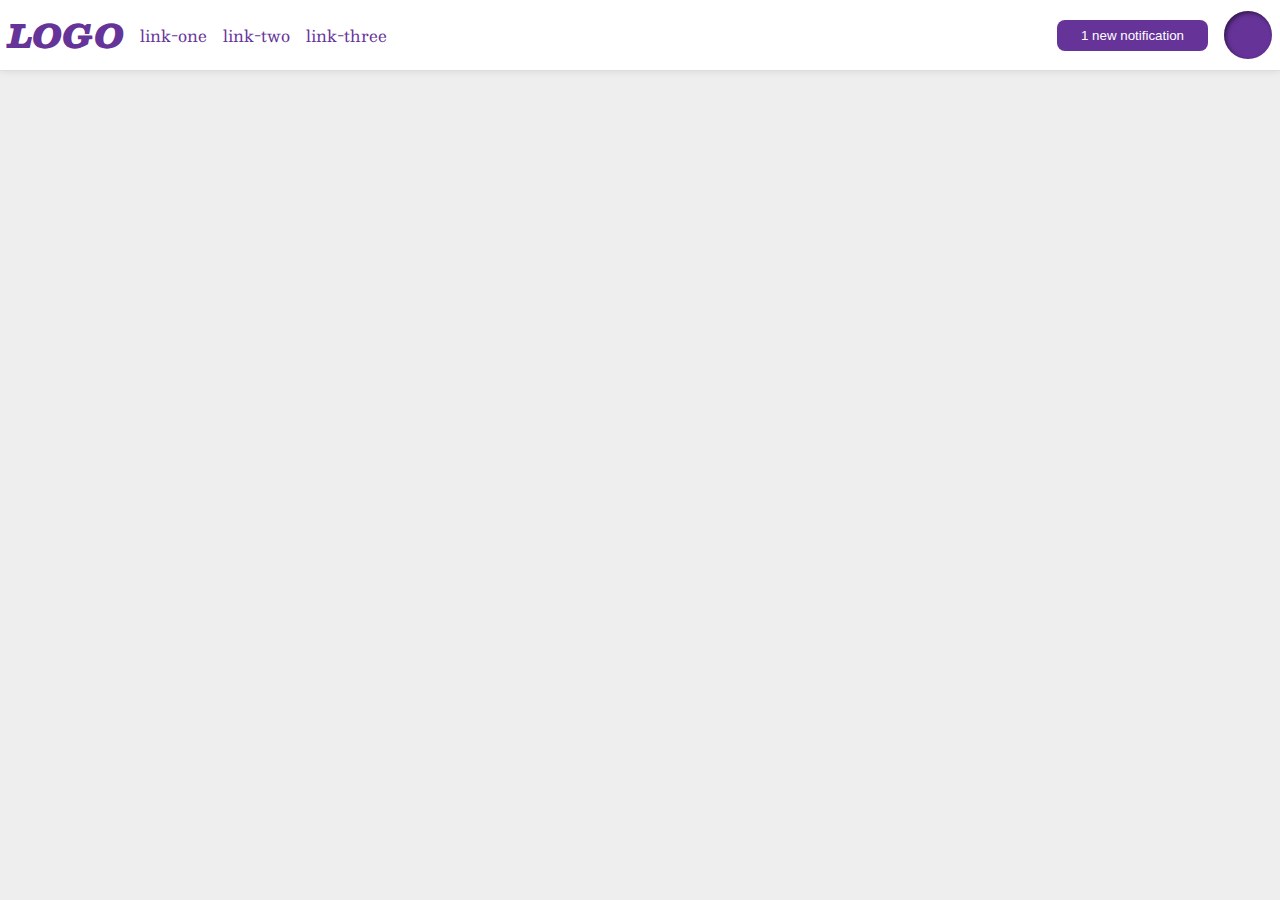
<file: flex/03-flex-header-2/index.html>
<!DOCTYPE html>
<html lang="en">
  <head>
    <meta charset="UTF-8">
    <meta http-equiv="X-UA-Compatible" content="IE=edge">
    <meta name="viewport" content="width=device-width, initial-scale=1.0">
    <title>Flex Header 2</title>
    <link rel="stylesheet" href="style.css">
  </head>
  <body>
    <div class="header">
      <div class="left">
        <div class="logo">
          LOGO
        </div>
        <ul class="links">
          <li><a href="google.com">link-one</a></li>
          <li><a href="google.com">link-two</a></li>
          <li><a href="google.com">link-three</a></li>
        </ul>
      </div>
      <div class="right">
        <button class="notifications">
          1 new notification
        </button>
        <div class="profile-image"></div>
      </div>
    </div>
  </body>
</html>
</file>
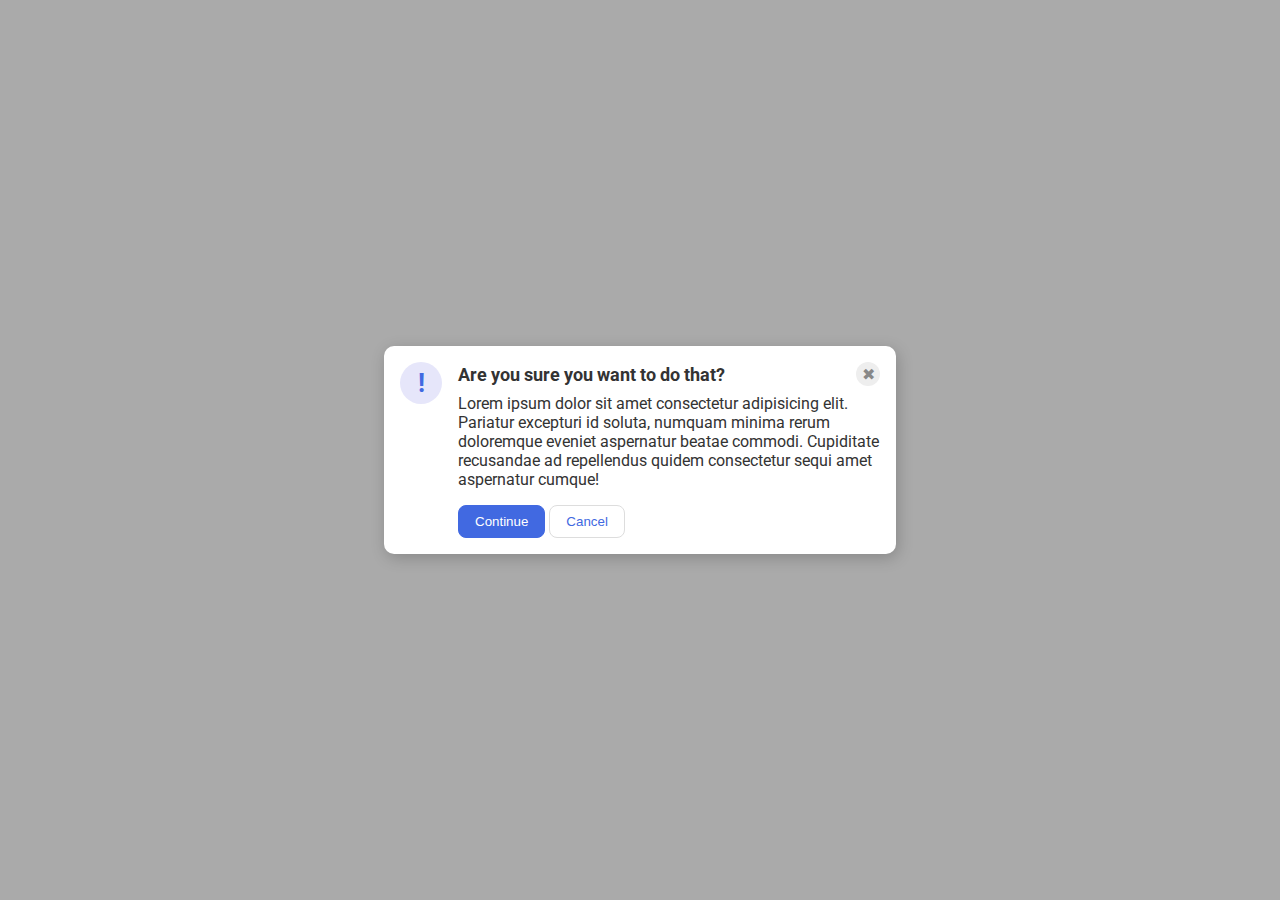
<file: flex/05-flex-modal/index.html>
<!DOCTYPE html>
<html lang="en">
  <head>
    <meta charset="UTF-8">
    <meta http-equiv="X-UA-Compatible" content="IE=edge">
    <meta name="viewport" content="width=device-width, initial-scale=1.0">
    <link rel="stylesheet" href="style.css">
    <title>Modal</title>
  </head>
  <body>
    <div class="modal">
      <div class="icon">!</div>
      <div class="container">
        <div class="header">Are you sure you want to do that?
          <div class="close-button">✖</div>
        </div>
        <div class="text">Lorem ipsum dolor sit amet consectetur adipisicing elit. Pariatur excepturi id soluta, numquam minima rerum doloremque eveniet aspernatur beatae commodi. Cupiditate recusandae ad repellendus quidem consectetur sequi amet aspernatur cumque!</div>
        <button class="continue">Continue</button>
        <button class="cancel">Cancel</button>
      </div>
    </div>
  </body>
</html>
</file>
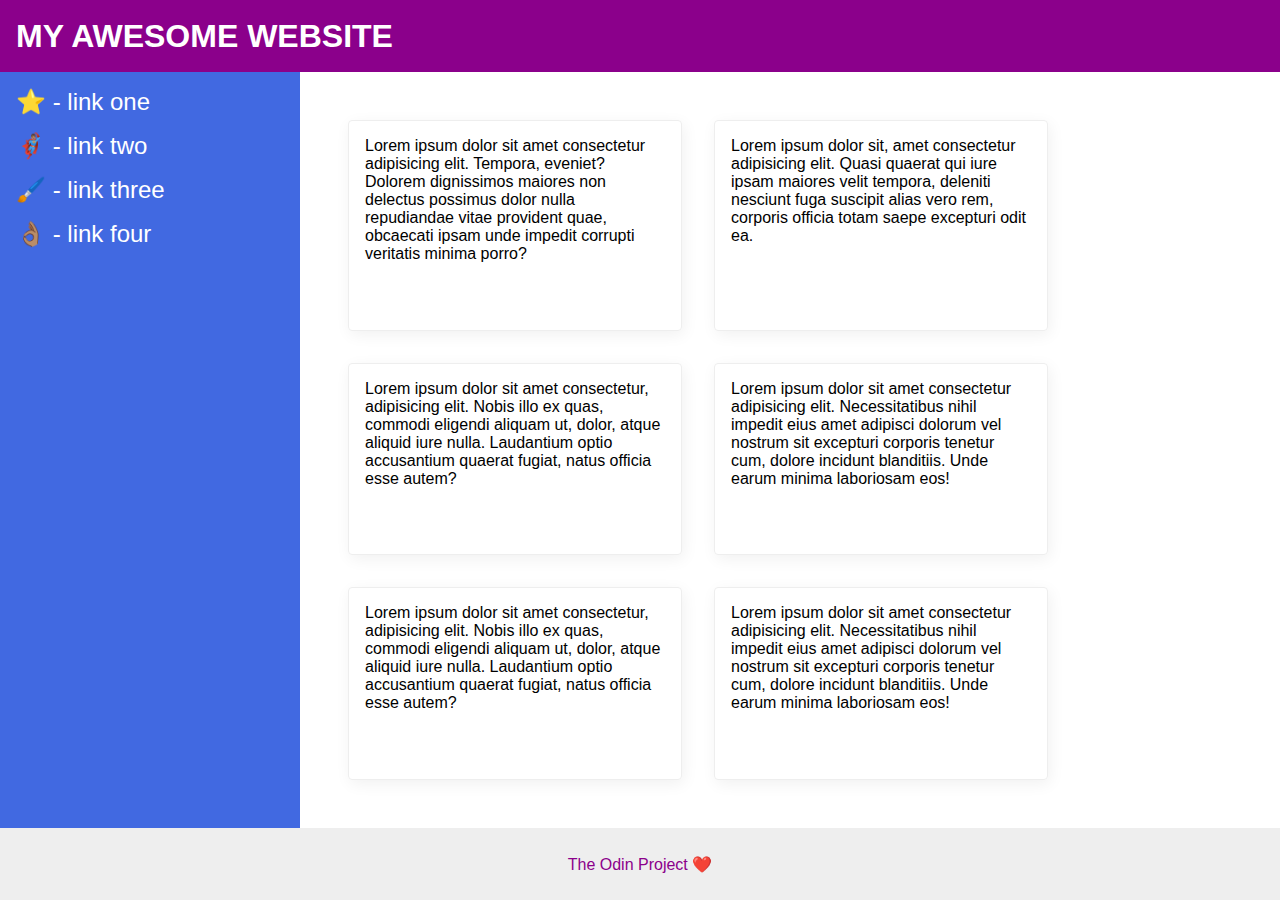
<file: flex/07-flex-layout-2/index.html>
<!DOCTYPE html>
<html lang="en">
  <head>
    <meta charset="UTF-8">
    <meta http-equiv="X-UA-Compatible" content="IE=edge">
    <meta name="viewport" content="width=device-width, initial-scale=1.0">
    <title>The Holy Grail</title>
    <link rel="stylesheet" href="style.css">
  </head>
  <body>
    <div class="header">
      MY AWESOME WEBSITE
    </div>
    <div class="main">
      <div class="sidebar">
        <ul>
          <li><a href="#">⭐ - link one</a></li>
          <li><a href="#">🦸🏽‍♂️ - link two</a></li>
          <li><a href="#">🖌️ - link three</a></li>
          <li><a href="#">👌🏽 - link four</a></li>
        </ul>
      </div>
      <div class="cards">
        <div class="card">Lorem ipsum dolor sit amet consectetur adipisicing elit. Tempora, eveniet? Dolorem dignissimos maiores non delectus possimus dolor nulla repudiandae vitae provident quae, obcaecati ipsam unde impedit corrupti veritatis minima porro?</div>
        <div class="card">Lorem ipsum dolor sit, amet consectetur adipisicing elit. Quasi quaerat qui iure ipsam maiores velit tempora, deleniti nesciunt fuga suscipit alias vero rem, corporis officia totam saepe excepturi odit ea.</div>
        <div class="card">Lorem ipsum dolor sit amet consectetur, adipisicing elit. Nobis illo ex quas, commodi eligendi aliquam ut, dolor, atque aliquid iure nulla. Laudantium optio accusantium quaerat fugiat, natus officia esse autem?</div>
        <div class="card">Lorem ipsum dolor sit amet consectetur adipisicing elit. Necessitatibus nihil impedit eius amet adipisci dolorum vel nostrum sit excepturi corporis tenetur cum, dolore incidunt blanditiis. Unde earum minima laboriosam eos!</div>
        <div class="card">Lorem ipsum dolor sit amet consectetur, adipisicing elit. Nobis illo ex quas, commodi eligendi aliquam ut, dolor, atque aliquid iure nulla. Laudantium optio accusantium quaerat fugiat, natus officia esse autem?</div>
        <div class="card">Lorem ipsum dolor sit amet consectetur adipisicing elit. Necessitatibus nihil impedit eius amet adipisci dolorum vel nostrum sit excepturi corporis tenetur cum, dolore incidunt blanditiis. Unde earum minima laboriosam eos!</div>
      </div>
    </div>   
    <div class="footer">
      The Odin Project ❤️
    </div>
  </body>
</html>
</file>
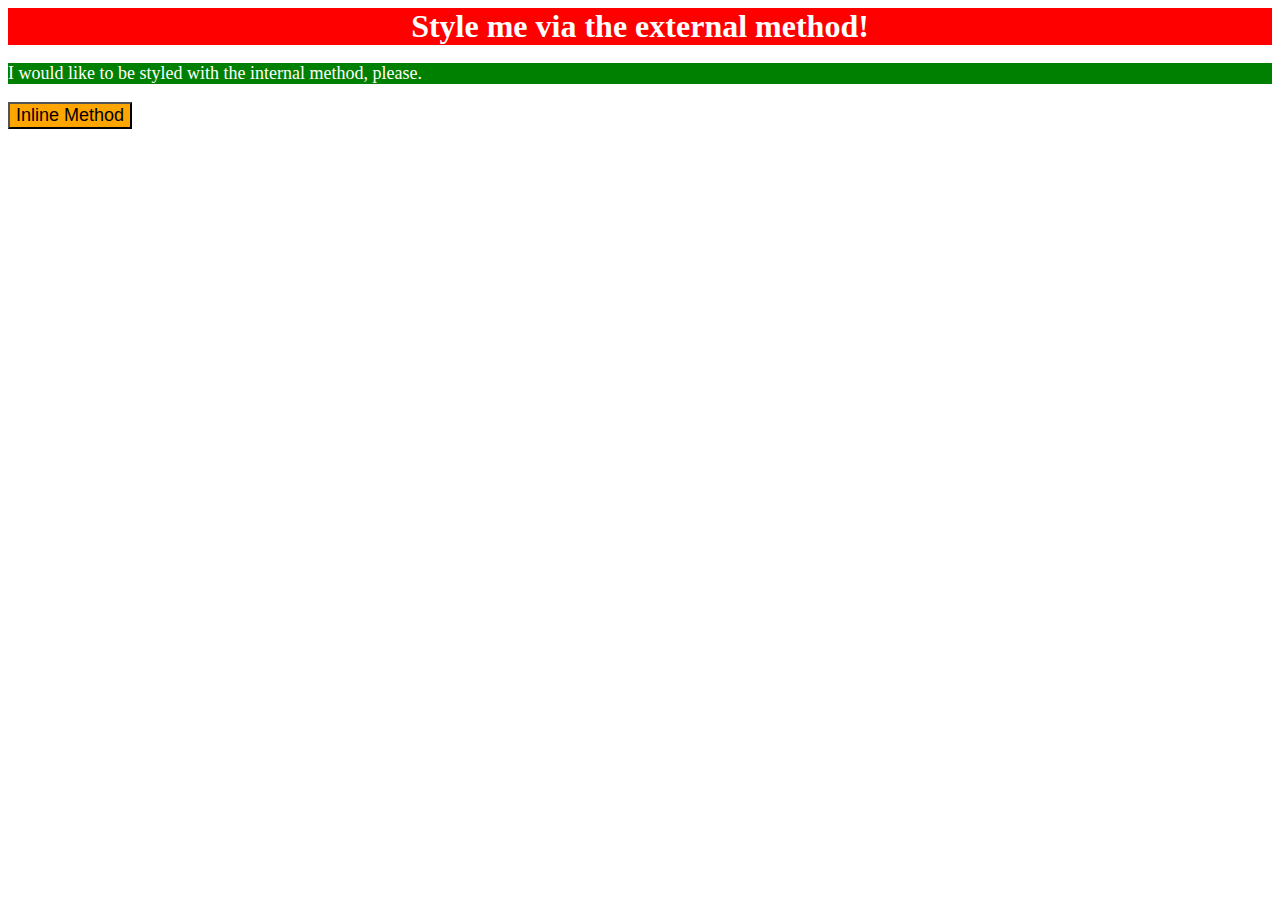
<file: foundations/01-css-methods/index.html>
<!DOCTYPE html>
<html lang="en">
  <head>
    <meta charset="UTF-8">
    <meta http-equiv="X-UA-Compatible" content="IE=edge">
    <meta name="viewport" content="width=device-width, initial-scale=1.0">
    <link rel="stylesheet" href="styles.css">
    <title>Methods for Adding CSS</title>
    <style>
      p {
        background-color: green;
        color: white;
        font-size: 18px;
      }
    </style>
  </head>
  <body>
    <div>Style me via the external method!</div>
    <p>I would like to be styled with the internal method, please.</p>
    <button style="background-color: orange; font-size: 18px;">Inline Method</button>
  </body>
</html>
</file>
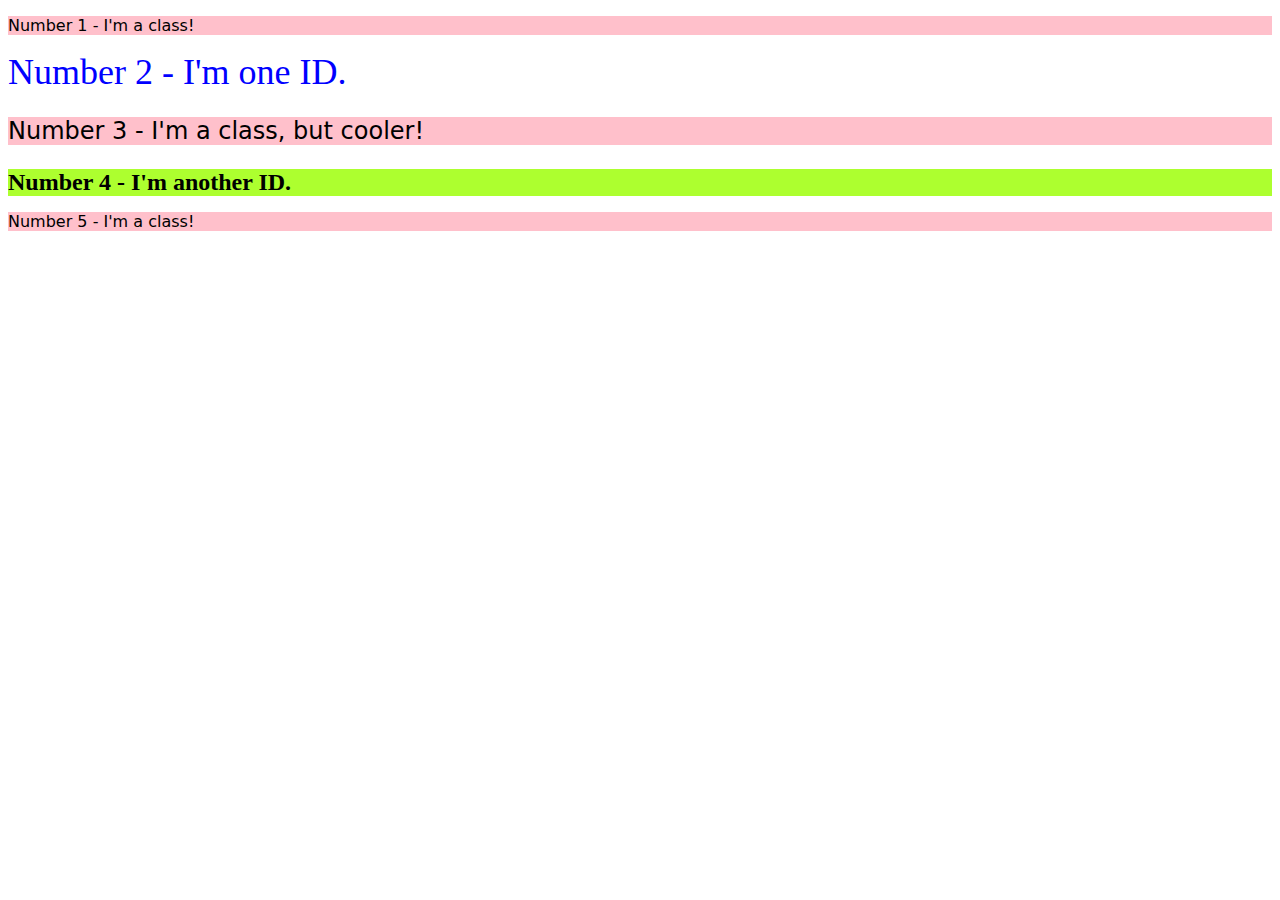
<file: foundations/02-class-id-selectors/index.html>
<!DOCTYPE html>
<html lang="en">
  <head>
    <meta charset="UTF-8">
    <meta http-equiv="X-UA-Compatible" content="IE=edge">
    <meta name="viewport" content="width=device-width, initial-scale=1.0">
    <title>Class and ID Selectors</title>
    <link rel="stylesheet" href="style.css">
  </head>
  <body>
    <p class="odd">Number 1 - I'm a class!</p>
    <div id="second">Number 2 - I'm one ID.</div>
    <p id="third" class="odd">Number 3 - I'm a class, but cooler!</p>
    <div id="fourth">Number 4 - I'm another ID.</div>
    <p class="odd">Number 5 - I'm a class!</p>
  </body>
</html>
</file>
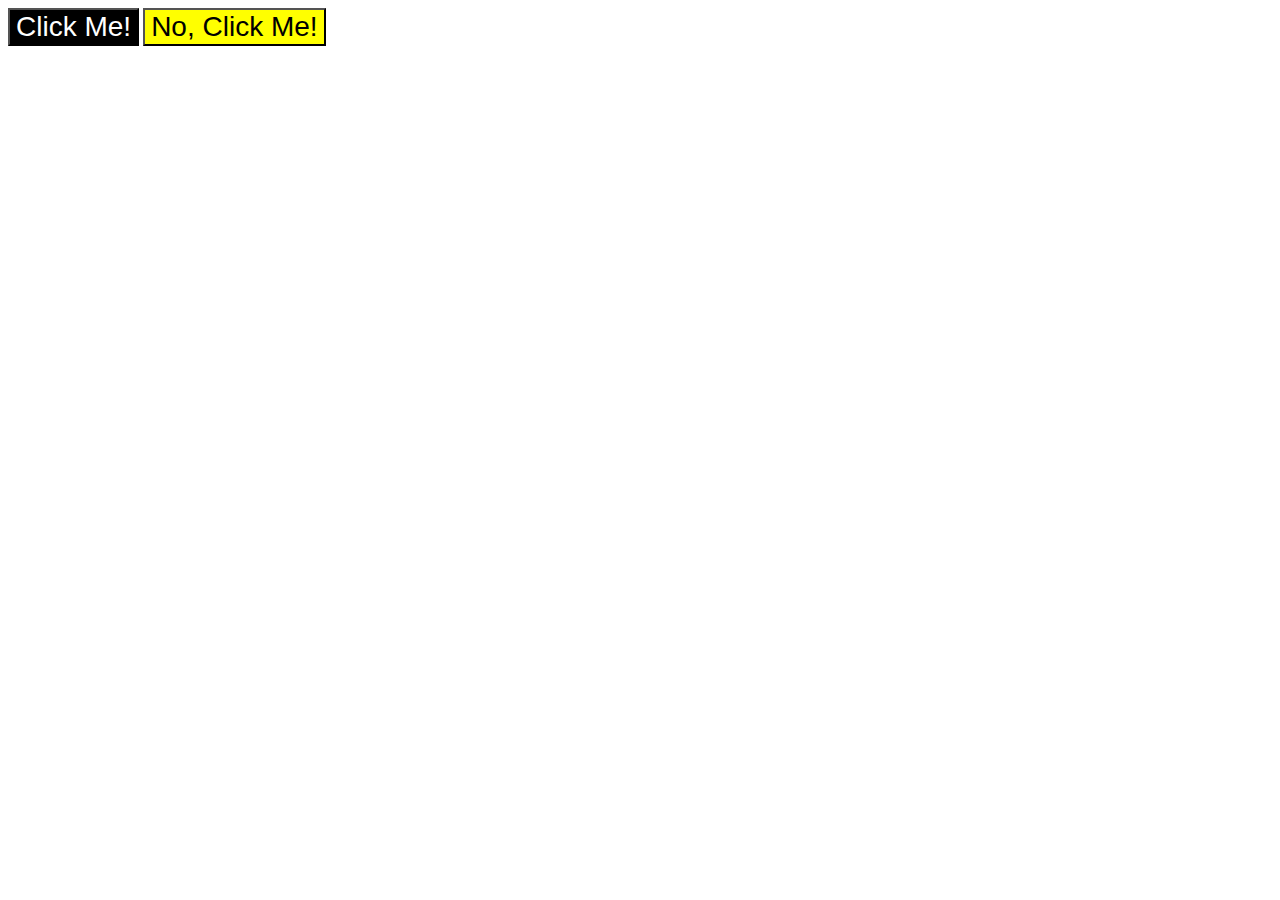
<file: foundations/03-grouping-selectors/index.html>
<!DOCTYPE html>
<html lang="en">
  <head>
    <meta charset="UTF-8">
    <meta http-equiv="X-UA-Compatible" content="IE=edge">
    <meta name="viewport" content="width=device-width, initial-scale=1.0">
    <title>Grouping Selectors</title>
    <link rel="stylesheet" href="style.css">
  </head>
  <body>
    <button id="first">Click Me!</button>
    <button id="second">No, Click Me!</button>
  </body>
</html>
</file>
<file: flex/03-flex-header-2/style.css>
/* this is some magical font-importing.  
you'll learn about it later. */
@import url('https://fonts.googleapis.com/css2?family=Besley:ital,wght@0,400;1,900&display=swap');

body {
  margin: 0;
  background: #eee;
  font-family: Besley, serif;
}

.header {
  background: white;
  border-bottom: 1px solid #ddd;
  box-shadow: 0 0 8px rgba(0,0,0,.1);
  display: flex;
  justify-content: space-between;
  padding: 8px;
}

.profile-image {
  background: rebeccapurple;
  box-shadow: inset 2px 2px 4px rgba(0,0,0,.5);
  border-radius: 50%;
  width: 48px;
  height: 48px;
}

.logo {
  color: rebeccapurple;
  font-size: 32px;
  font-weight: 900;
  font-style: italic;
}

button {
  border: none;
  border-radius: 8px;
  background: rebeccapurple;
  color: white;
  padding: 8px 24px;
}

a {
  /* this removes the line under our links */
  text-decoration: none;
  color: rebeccapurple;
}

ul {
  list-style-type: none;
  display: flex;
  gap: 16px;
  margin: 0;
  padding: 0;
}


.left, .right {
  display: flex;
  align-items: center;
  gap: 16px;
}
</file>
<file: flex/05-flex-modal/style.css>
@import url('https://fonts.googleapis.com/css2?family=Roboto:wght@400;700&display=swap');

html, body {
  height: 100%;
}

body {
  font-family: Roboto, sans-serif;
  margin: 0;
  background: #aaa;
  color: #333;
  /* I'll give you this one for free lol */
  display: flex;
  align-items: center;
  justify-content: center;
}

.modal {
  background: white;
  width: 480px;
  border-radius: 10px;
  box-shadow: 2px 4px 16px rgba(0,0,0,.2);
}

.icon {
  color: royalblue;
  font-size: 26px;
  font-weight: 700;
  background: lavender;
  width: 42px;
  height: 42px;
  border-radius: 50%;
  display: flex;
  align-items: center;
  justify-content: center;
}

.close-button {
  background: #eee;
  border-radius: 50%;
  color: #888;
  font-weight: 400;
  font-size: 16px;
  height: 24px;
  width: 24px;
  display: flex;
  align-items: center;
  justify-content: center;
}

button {
  padding: 8px 16px;
  border-radius: 8px;
}

button.continue {
  background: royalblue;
  border: 1px solid royalblue;
  color: white;
}

button.cancel {
  background: white;
  border: 1px solid #ddd;
  color: royalblue;
}

/* solution */
.modal {
  display: flex;
  padding: 16px;
  gap: 16px;
}

.header {
  font-weight: bold;
  font-size: 18px;
  display: flex;
  align-items: center;
  justify-content: space-between;
  margin-bottom: 8px;
}

.icon {
  flex-shrink: 0;
}

.text {
  margin-bottom: 16px;
}
</file>
<file: flex/07-flex-layout-2/style.css>
body {
  font-family: -apple-system, BlinkMacSystemFont, 'Segoe UI', Roboto, Oxygen, Ubuntu, Cantarell, 'Open Sans', 'Helvetica Neue', sans-serif;
  margin: 0;
  min-height: 100vh;
}

.header {
  height: 72px;
  background: darkmagenta;
  color: white;
}

.footer {
  height: 72px;
  background: #eee;
  color: darkmagenta;
}

.sidebar {
  width: 300px;
  background: royalblue;
  box-sizing: border-box;
}

.card {
  border: 1px solid #eee;
  box-shadow: 2px 4px 16px rgba(0,0,0,.06);
  border-radius: 4px;
}

/* solution */
body {
  display: flex;
  flex-direction: column;
}

.main {
  display: flex;
  flex: 1;
}

.header {
  font-size: 32px;
  font-weight: 900;
  display: flex;
  align-items: center;
  padding: 0 16px;
}

.sidebar {
  padding: 16px;
  flex-shrink: 0;
}

.sidebar a {
  font-size: 24px;
  color: white;
  text-decoration: none;
}

.cards {
  padding: 32px;
  display: flex;
  flex-wrap: wrap;
}

.card {
  width: 300px;
  padding: 16px;
  margin: 16px;
}

.footer {
  display: flex;
  justify-content: center;
  align-items: center;
}

li {
  margin-bottom: 16px;
}

ul {
  list-style-type: none;
  margin: 0;
  padding: 0;
}
</file>
<file: foundations/01-css-methods/styles.css>
div {
    background-color: red;
    color: white;
    font-size: 32px;
    text-align: center;
    font-weight: bold;;
}
</file>
<file: foundations/02-class-id-selectors/style.css>
.odd {
    background-color: pink;
    font-family: Verdana, "DejaVu Sans", sans-serif;
}

#second {
    color: blue;
    font-size: 36px;
}

#third {
    font-size: 24px;
}

#fourth {
    background-color: greenyellow;
    font-size: 24px;
    font-weight: bold;
}
</file>
<file: foundations/03-grouping-selectors/style.css>
#first {
    background-color: black;
    color: white;
}

#second {
    background-color: yellow;
}

#first, #second {
    font-family: Helvetica, 'Times New Roman', Times, sans-serif;
    font-size: 28px;
}
</file>
